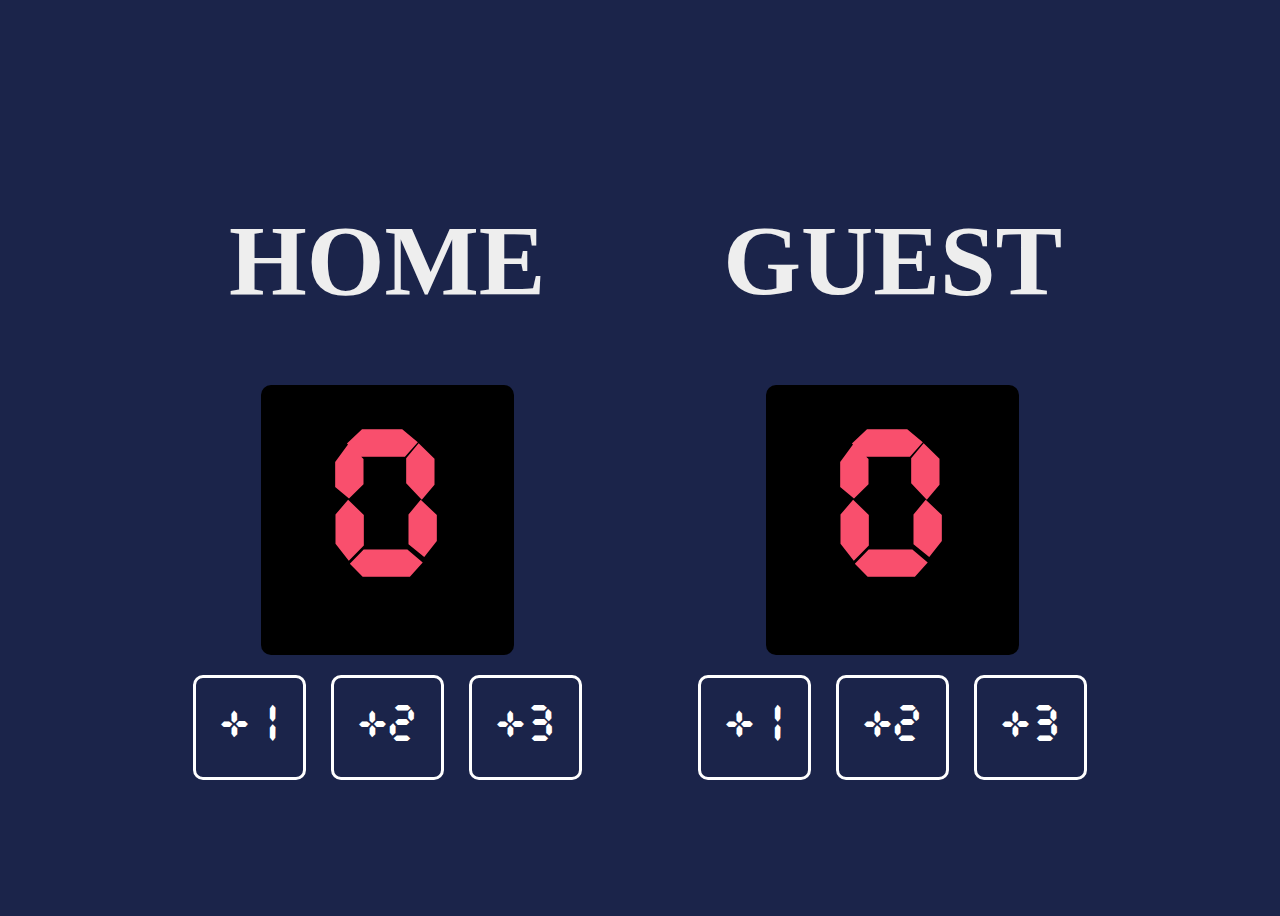
<file: Basket ball score/index.html>
<!DOCTYPE html>
<html lang="en">
<head>
    <meta charset="UTF-8">
   <link rel="stylesheet" href="style.css">
    <meta name="viewport" content="width=device-width, initial-scale=1.0">
    <title>BasketBall ScoreBoard </title>
  
</head>
<body>
    <div class="container">
        <div class="home">
            <h1>HOME</h1>
            <div class="counter-home">
                <h1 class="counter1" id="first_counter">0</h1>
            </div>
            <div class="button">
                <div class="one" id="add-one">+1</div>
                <div class="two" id="add-two">+2</div>
                <div class="three" id="add-three">+3</div>

            </div>

        </div>
        <div class="guest">
                <h1>GUEST</h1>
                <div class="counter-guest">
                    <h1 class="counter2" id="second_counter">0</h1>
                </div>
                <div class="button">
                    <div class="one" id="add-one-s">+1</div>
                    <div class="two" id="add-two-s">+2</div>
                    <div class="three" id="add-three-s">+3</div>
    
                </div>
    
            </div>
        </div>
    </div>
    <script src="script.js" ></script>
</body>
</html>
</file>
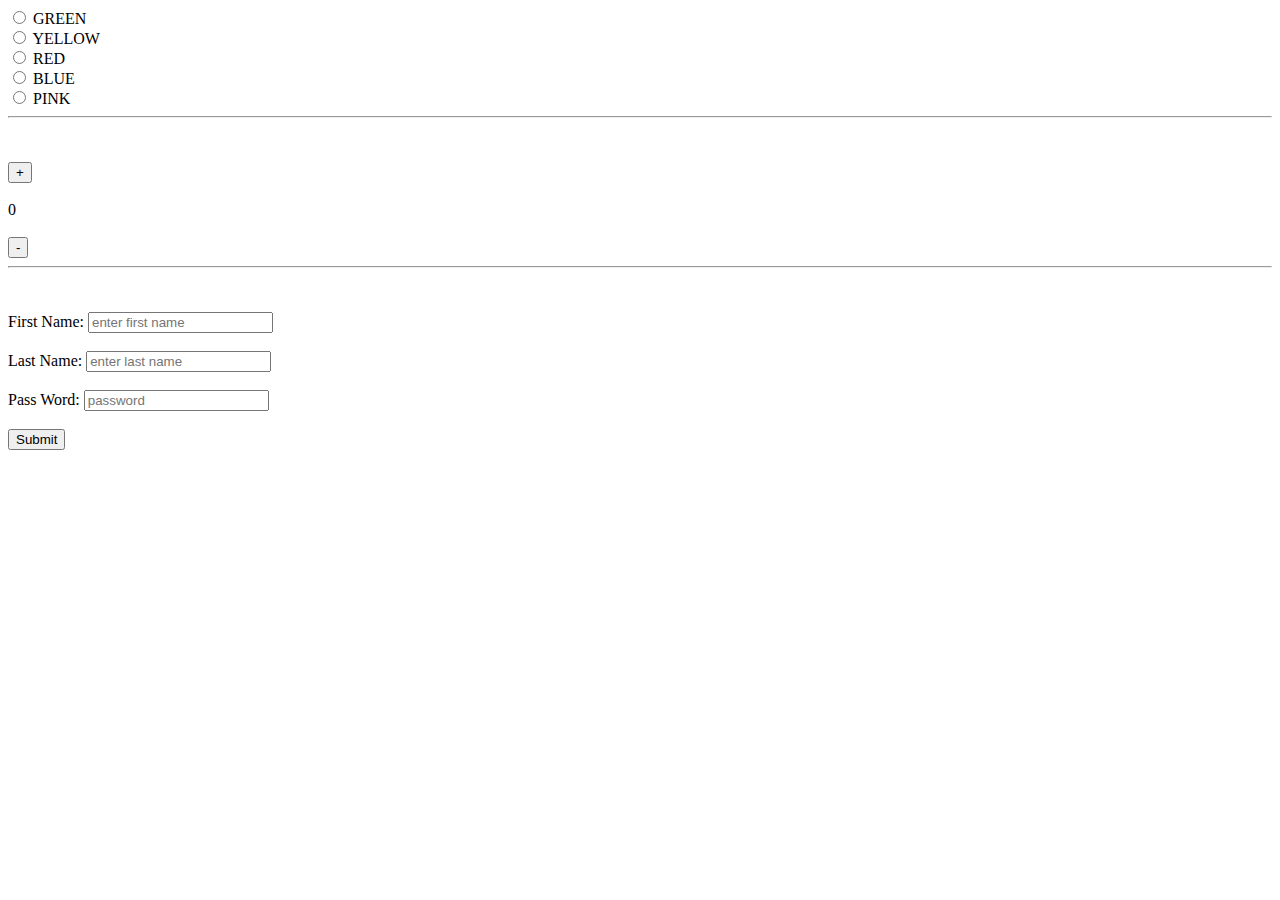
<file: event handling 1/index.html>
<!DOCTYPE html>
<html lang="en">
<head>
    <meta charset="UTF-8">
    <meta name="viewport" content="width=device-width, initial-scale=1.0">
    <title>event handling</title>
</head>
<body>
    <form>
        <input type="radio" id="green" name="fav-language" value="green" >
        <label for="green">GREEN</label><br>
        <input type="radio" id="yellow" name="fav-language" value="yellow">
        <label for="yellow">YELLOW</label><br>
        <input type="radio" id="red" name="fav-language" value="red">
        <label for="red">RED</label><br>
        <input type="radio" id="blue" name="fav-language" value="blue">
        <label for="blue">BLUE</label><br>
        <input type="radio" id="pink" name="fav-language" value="pink">
        <label for="pink">PINK</label><br>

    </form>
    <hr><br><br>
    <div class="container">
        <button><div class="plusbtn" id="plus">+</div></button><br><br>
         <div class="main1" id="initial_point">0</div><br>
        <button><div class="minusbtn" id="minus">-</div></button>
    </div>
    <hr><br><br>

    <form action="POST" id="second_form">
        <div>
            <label for="fname">First Name:</label>
            <input type="text" id="fname" name="fname" placeholder="enter first name">
        </div><br>
        <div>
            <label for="lname">Last Name:</label>
            <input type="text" id="lname" name="lname" placeholder="enter last name">
        </div><br>
        <div>
            <label for="psword">Pass Word:</label>
            <input type="password" id="psword" name="psword" placeholder="password" >
        </div><br>
        <div>
            
            <input type="submit" id="sub">
        </div>
 </form>
 <div id="div"></div>
    <script>






        //The Color Part

        var green = document.getElementById("green");
        green.onclick = color;

        function color(){
            document.body.style.backgroundColor= "green";
        }
        var yellow = document.getElementById("yellow");
        yellow.onclick = color1;

        function color1(){
            document.body.style.backgroundColor= "yellow";
        }
        var red = document.getElementById("red");
        red.onclick = color2;

        function color2(){
            document.body.style.backgroundColor= "red";
        } 
        var blue = document.getElementById("blue");
        blue.onclick = color3;

        function color3(){
            document.body.style.backgroundColor= "blue";
        }
        var pink = document.getElementById("pink");
        pink.onclick = color4;

        function color4(){
            document.body.style.backgroundColor= "pink";
        }
        

        // The number inc/dec part

       
let initial_point= document.getElementById("initial_point")
let incOne = document.getElementById("plus")
let decOne = document.getElementById("minus")


var currentNumber=parseInt(initial_point.textContent);

incOne.addEventListener('click',function(){
    var currentNumber=parseInt(initial_point.textContent);
    initial_point.textContent = currentNumber + 1;
})

decOne.addEventListener('click',function(){
    var currentNumber=parseInt(initial_point.textContent);
    initial_point.textContent = currentNumber - 1;
})

           //js for second form part
           
var form=document.getElementById("second_form")
var fname=document.getElementById("fname")
var lname=document.getElementById("lname")
var psword=document.getElementById("psword")
var sub=document.getElementById("sub")
var newer=document.createElement("p")

sub.onclick = done;
function done(e){
    e.preventDefault()
    if( fname.value == 0){
        fname.style.backgroundColor="pink"
    }
    if(lname.value == 0){
        lname.style.backgroundColor="pink"
    }
    if(psword.value == 0){
        psword.style.backgroundColor="pink"
    }
    else{
        form.style.display="none";
        newer.innerHTML="form submitted"
        document.getElementById("div").appendchild(newer)
    }
}

    

    </script>
</body>
</html>
</file>
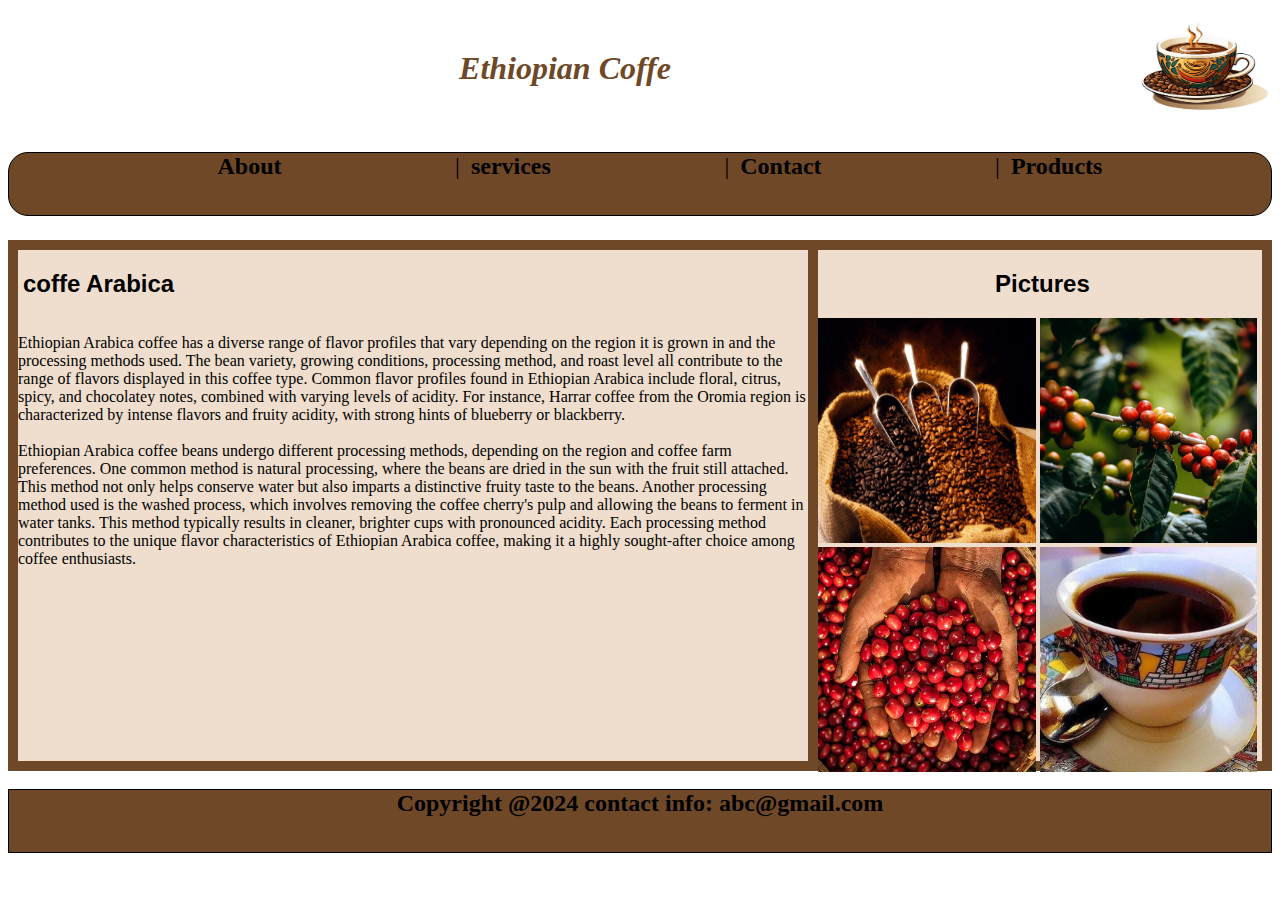
<file: HTML 5 Semantics/index.html>
<!DOCTYPE html>
<html lang="en">
<head>
    <link rel="stylesheet" href="style.css">
    <meta charset="UTF-8">
    <meta name="viewport" content="width=device-width, initial-scale=1.0">
    <title>Document</title>
</head>
<body>
    <header >
        <h1>Ethiopian Coffe</h1>
         <img  src="new coffe.avif" height="120px" width="150px">
         </header>
        <nav>
            <ul type="none">
            <li><b>About</b></li>
            <li><b>services</b></li>
            <li><b>Contact</b></li>
            <li><b>Products</b></li>
            </ul>
        </nav>
    
    
    
    
    
        <div>
            <div class="headdiv">
            <h2>coffe Arabica</h2>
            
        <p>Ethiopian Arabica coffee has a diverse range of flavor profiles
            that vary depending on the region it is grown in and 
            the processing methods used. The bean variety, growing
             conditions, processing method, and roast level all 
             contribute to the range of flavors displayed in this
              coffee type. Common flavor profiles found in Ethiopian 
              Arabica include floral, citrus, spicy, and chocolatey 
              notes, combined with varying levels of acidity.
               For instance, Harrar coffee from the Oromia region is 
               characterized by intense flavors and fruity acidity,
                with strong hints of blueberry or blackberry.
            <br>
            <br>
            Ethiopian Arabica coffee beans undergo different 
            processing methods, depending on the region and coffee
             farm preferences. One common method is natural processing, 
             where the beans are dried in the sun with the fruit still attached.
              This method not only helps conserve water but also imparts
               a distinctive fruity taste to the beans. Another processing 
               method used is the washed process, which involves removing the
                coffee cherry's pulp and allowing the beans to ferment in water 
                tanks. This method typically results in cleaner, brighter cups
                 with pronounced acidity. Each processing method contributes to
                  the unique flavor characteristics of Ethiopian Arabica coffee, making it a highly sought-after
             choice among coffee enthusiasts.</p>
            
            </div>
            
            <aside>
                <h2>Pictures</h2>
                <img src="81DLJc5I5XL.jpg" >
                <img src="coffe pic 2.avif" > 
                <img src="coffe pic 3.webp">
                <img src="coffe pic 4.webp">
         
            </aside>
        </div>
           <br>
    <footer>
        <b><span>Copyright @2024</span>
        <span>contact info: abc@gmail.com </span>
     </b>
    </footer>
   
</body>
</html>
</file>
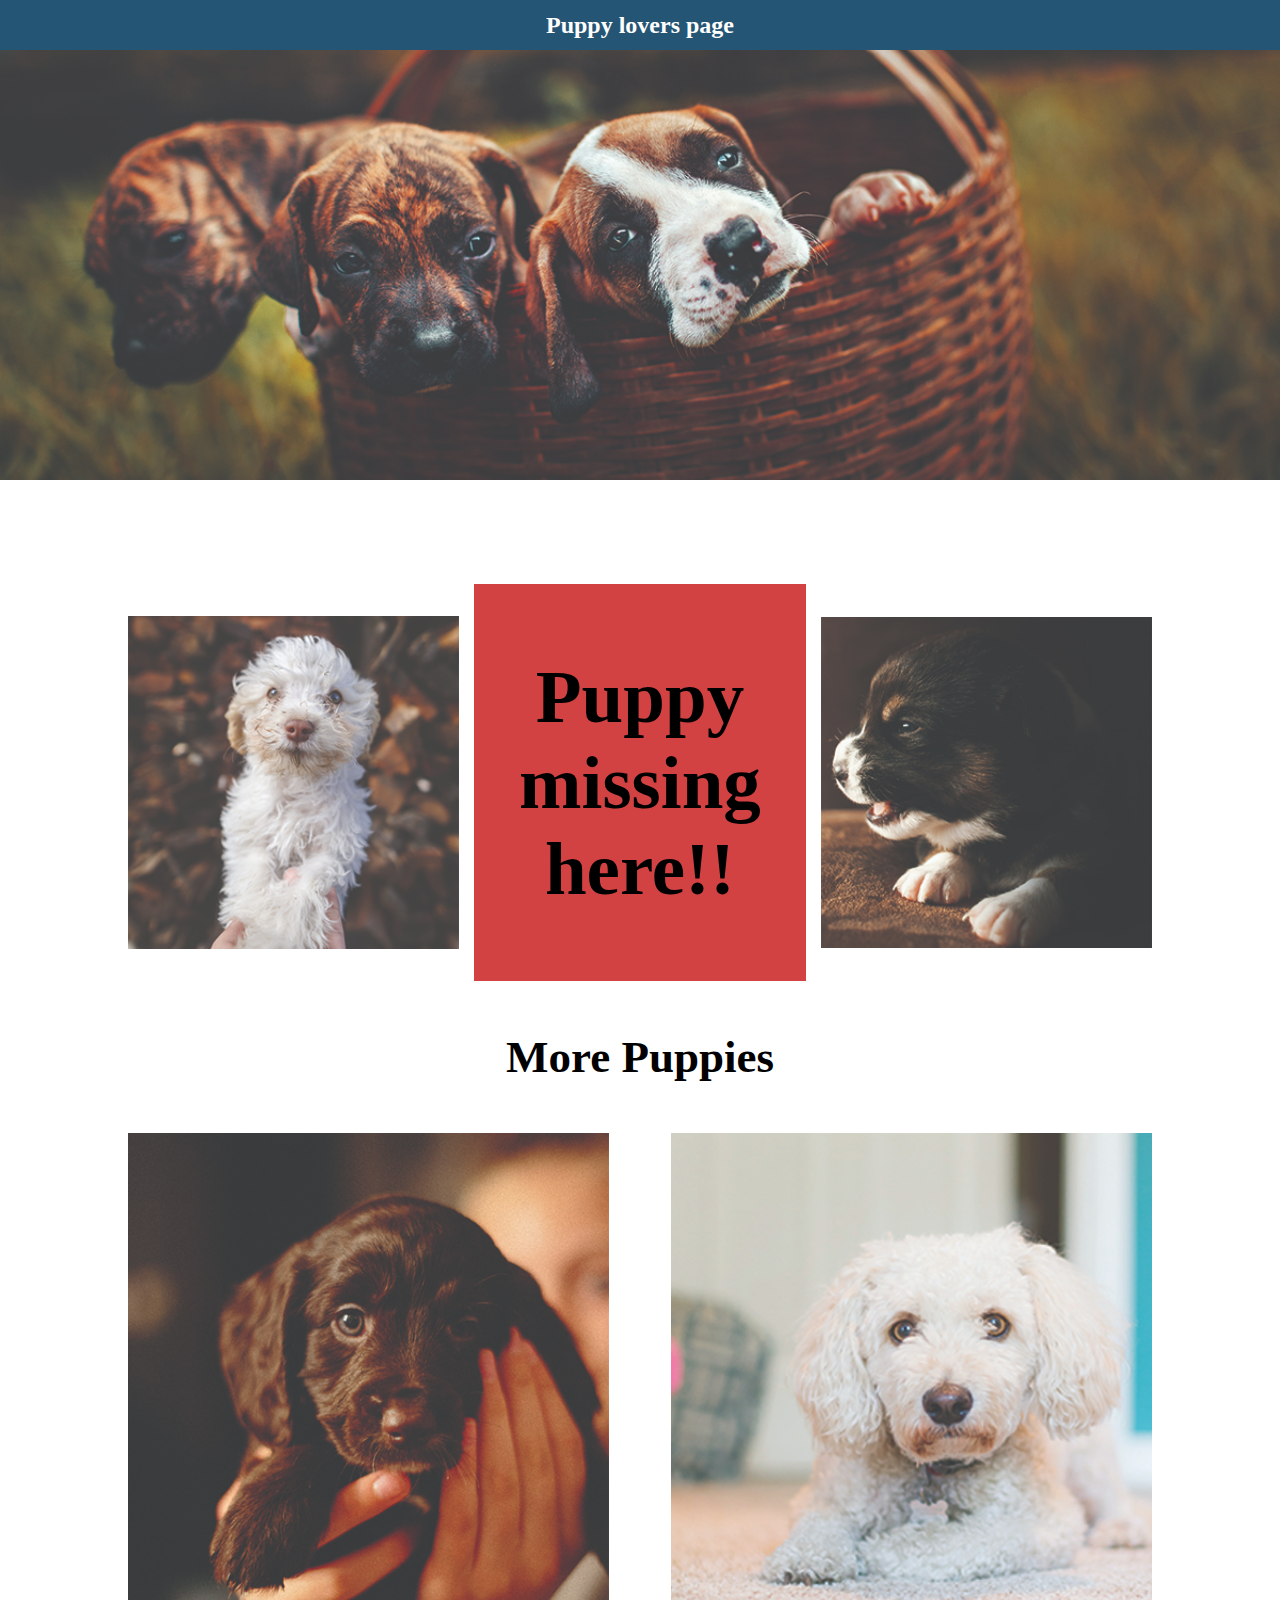
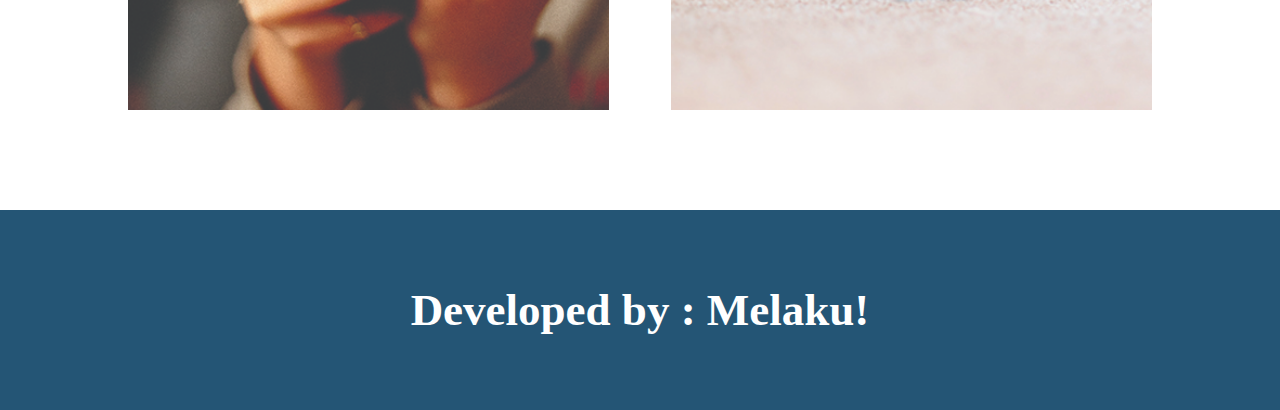
<file: puppy 1/index.html>
<!DOCTYPE html>
<html lang="en">
<head>
    <meta charset="UTF-8">
    <meta name="viewport" content="width=device-width, initial-scale=1.0">
    <link rel="stylesheet" href="style.css">
    <title>puppy</title>
</head>
<body>
    <div class="header">
        <h2>Puppy lovers page</h2>
    </div>
    <div class="banner">
        <img src="images/banner-puppies.jpg" alt="">
    </div>
    <div class="container">
        <div class="list">
            <img src="images/puppy-1.jpg" alt="">
            <div class="missing-puppy"><h2>Puppy missing here!!</h2></div>
            <img src="images/puppy-2.jpg" alt="">
        </div>
        <div class="more">
            <h2>More Puppies</h2>
        </div>
        <div class="more-puppies">
            <img src="images/puppy-3.jpg" alt="">
            <img src="images/puppy-4.jpg" alt="">
        </div>
    </div>
    <div class="footer">
        <h2>Developed by : Melaku!</h2>
    </div>
</body>
</html>
</file>
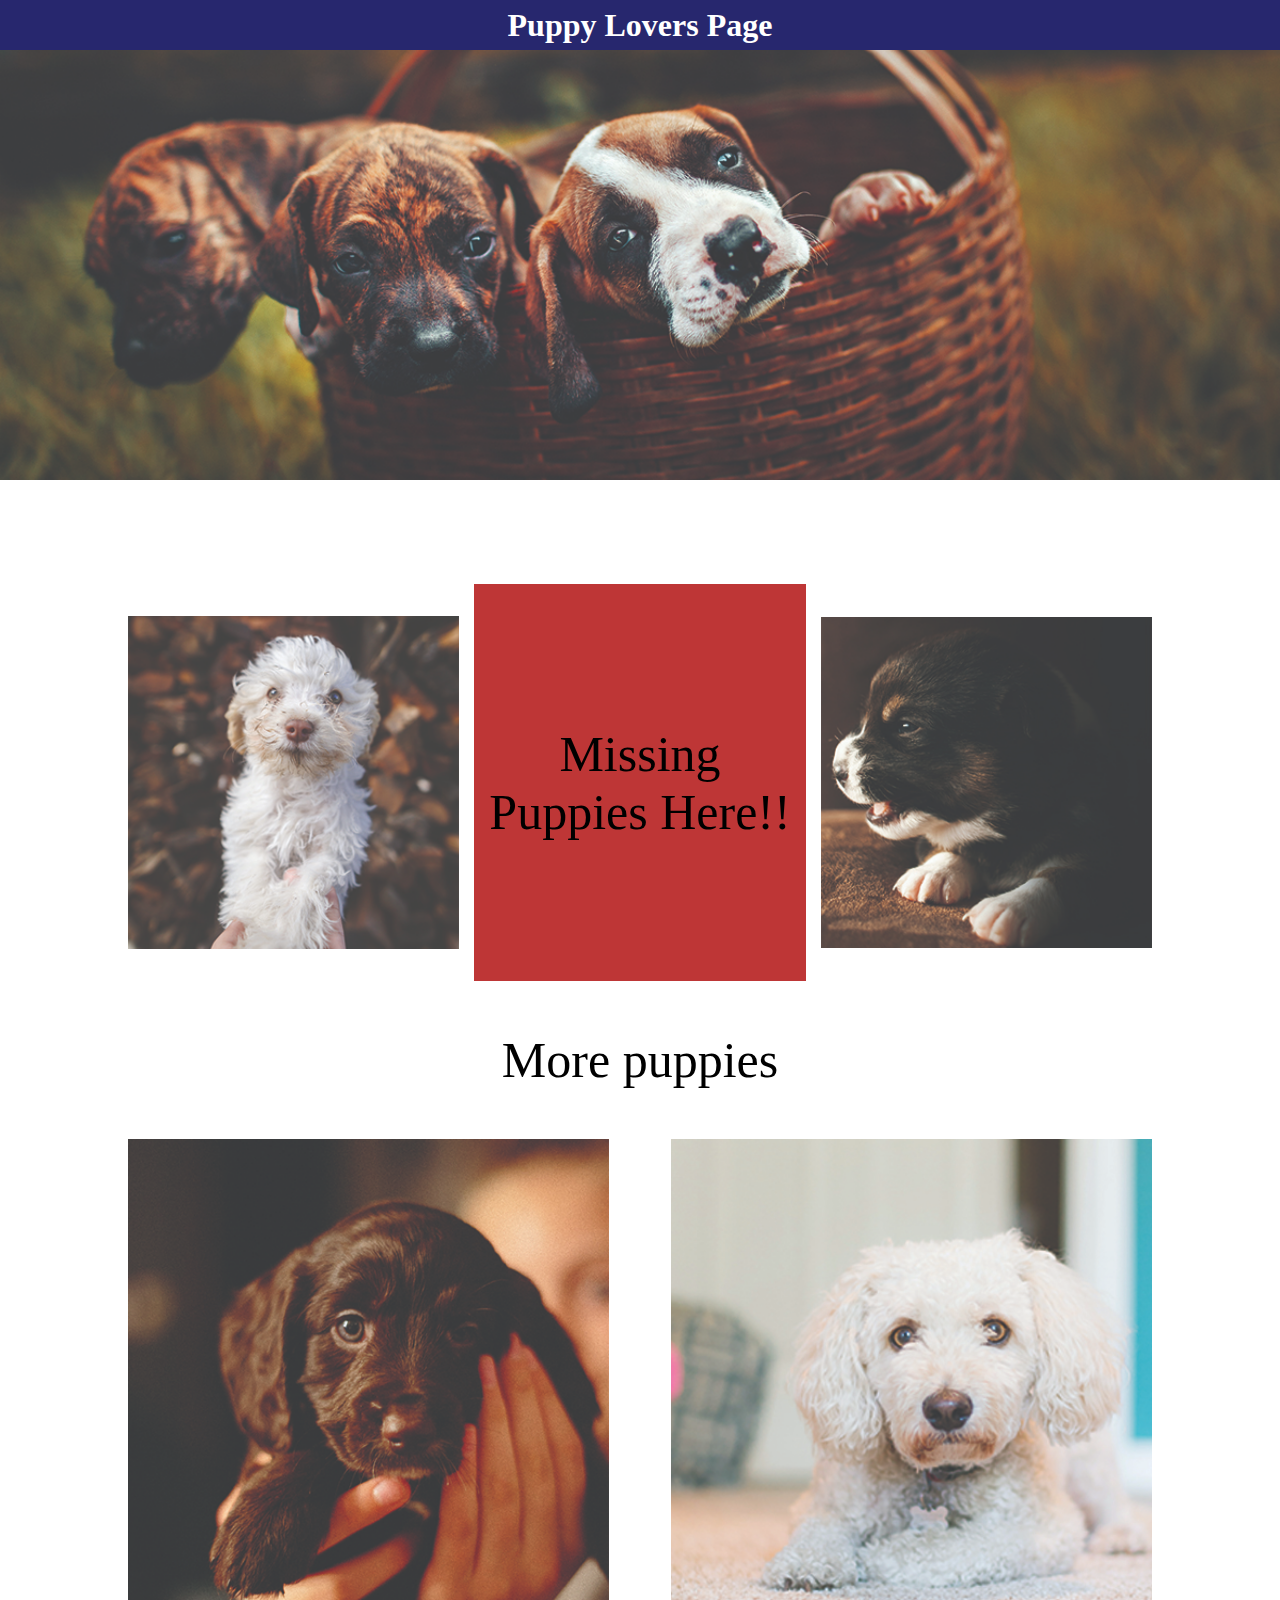
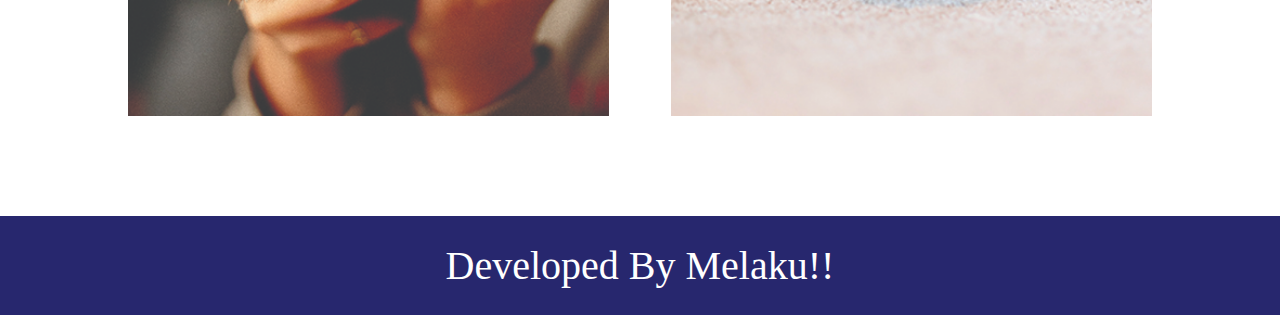
<file: Responsive web design/index.html>
<!DOCTYPE html>
<html lang="en">
<head>
    <meta charset="UTF-8">
    <meta name="viewport" content="width=device-width, initial-scale=1.0">
    <link rel="stylesheet"  href="style.css">
    <title>puppy practice 3</title>
</head>
<body>
    <div class="header"><h1>Puppy Lovers Page</h1></div>

    <div class="banner">
        <img src="Assets/banner-puppies.jpg">
    </div>
    <div class="container">
        <div class="lists">
            <img src="Assets/puppy-1.jpg">
            <div class="missing">Missing Puppies Here!!</div>
            <img src="Assets/puppy-2.jpg">
        </div>

        <div class="more">More puppies </div>

        <div class="more-puppies">
            <img src="Assets/puppy-3.jpg">
            <img src="Assets/puppy-4.jpg" alt="">
        </div>
</div>
<div class="footer">Developed By Melaku!!</div>

    
</body>
</html>
</file>
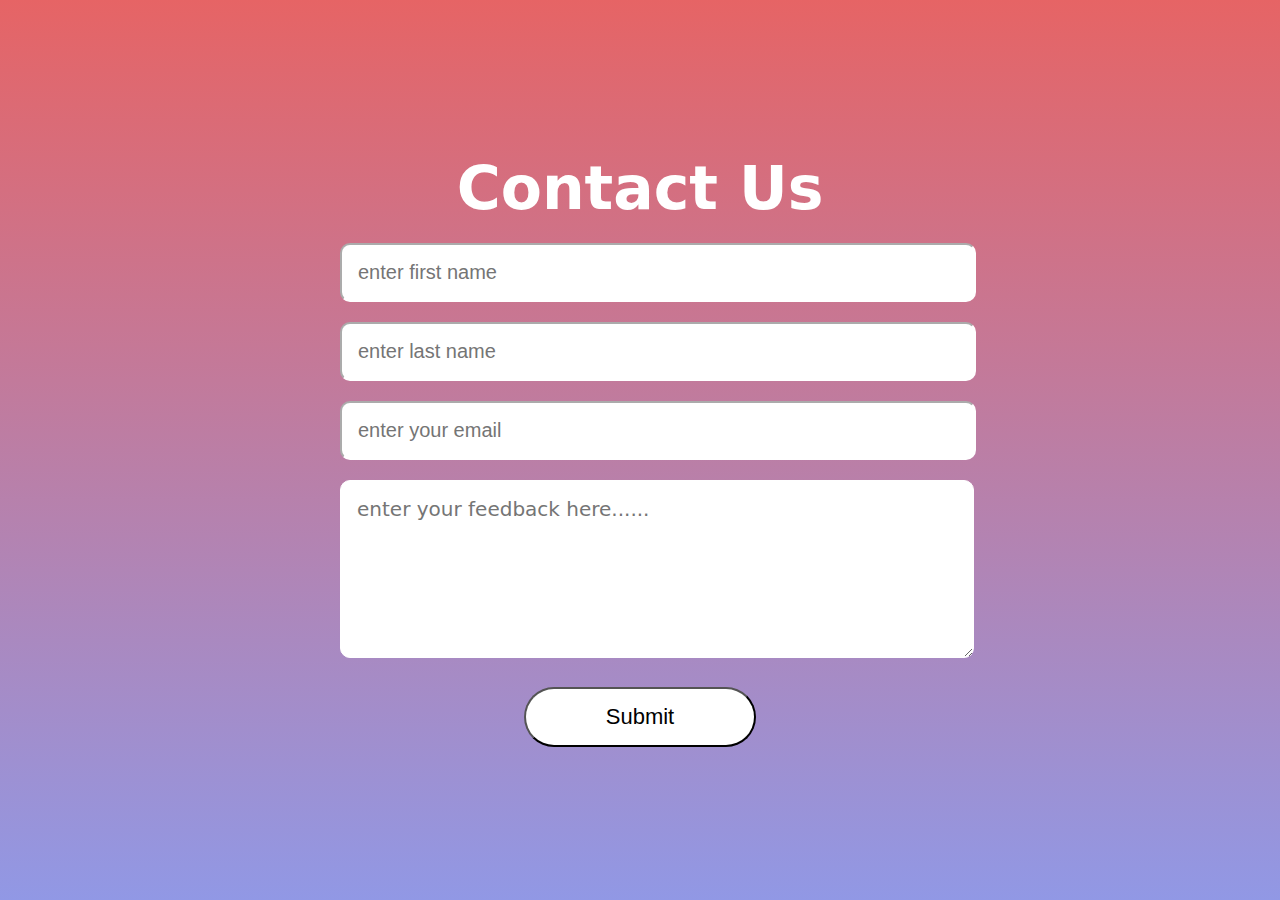
<file: for.html>
<!DOCTYPE html>
<html lang="en">
<head>
    <link rel="stylesheet" href="for.css">
    <meta charset="UTF-8">
    <meta name="viewport" content="width=device-width, initial-scale=1.0">
    <title>Contact Form</title>
</head>
<body>
    <div class="wrapper">
    <h1>Contact Us</h1>
    
    <form>
        
        <input type="text" name="first name" placeholder="enter first name" required><br>
        <input type="text" name="last name" placeholder="enter last name" required><br>
        <input type="text" name="email" placeholder="enter your email" required><br>
        <textarea rows="6" cols="60" name="message" placeholder="enter your feedback here...... " required></textarea><br>
        <button type="submit">Submit</button>
        
        </form>
    </div>
</body>
    
</body>
</html>
</file>
<file: Basket ball score/style.css>
@font-face {
    font-family: 'time';
    src: url(CursedTimerUlil-Aznm.ttf);
}
body{
    background-color:#1B244A;
   
}

.container{
    background-color: ;
    justify-content: center;
    display: flex;
    align-items: center;
    height: 100vh;
}
.home{
    background-color:;
    width: 40%;
    text-align: center;

    h1{
        font-size:100px ;
        color:#EEEEEE;

    }

    .counter1{
        font-size:180px ;
        color: #F94F6D;
        font-family: time;
        font-weight: 400px;
        display: flex;
        justify-content: center;
        align-items: center;
        
        
        
        

    }
    .counter-home{
        background-color: black;
        height: 30vh;
        width: 50% ;
        border-radius:10px;
        display: flex;
        justify-content: center;
        margin: auto;
        
        
    }
    .button{
        display: flex;
        justify-content: center;
        gap: 25px;
        width: 60%;
        margin: auto;
    }

       

    
    .one ,.two,.three{
        border:  solid white;
        border-radius: 10px;
        font-size: 45px;
        padding: 25px;
        margin-top: 20px;
        color: white;
        font-family: time;


        
    }
    
}

.guest{
    background-color:;
    width: 40%;
    text-align: center;

    
    h1{
        font-size:100px ;
        color:#EEEEEE;

    }
    .counter2{
        
        color: #F94F6D;
        font-family: time;
        font-size:180px;
        font-weight: 400px;
        display: flex;
        justify-content: center;
        align-items: center;
    }
    
    .counter-guest{
        background-color: black;
        height: 30vh;
        width: 50% ;
        border-radius:10px;
        display: flex;
        justify-content: center;
        margin: auto;
        
        
    }
    .button{
        display: flex;
        justify-content: center;
        gap: 25px;
        width: 60%;
        margin: auto;
    }

       

    
    .one ,.two,.three{
        border:  solid white;
        border-radius: 10px;
        font-size: 45px;
        padding: 25px;
        margin-top: 20px;
        color: white;
        font-family: time;


        
    }
    

}
</file>
<file: HTML 5 Semantics/style.css>
header{
    display: flex;
    justify-content: space-between;
    align-items: center;
     position: relative;
}


h1{
  text-align: center;
    flex: 1;
    color:#6f4827;
    font-style: oblique;
    
    
}

h2{
    font-family: Arial, sans-serif;
    color:black;
    padding-left: 5px;
    
}

ul{
    
   display: flex;
    justify-content: space-evenly;
    border: solid 1px ; 
    border-radius: 20px; 
    background-color:#6f4827;
    height: 62px;
    font-size: x-large;
    text-align: center;

   
}
nav li + li:before{
    content: " | ";
    padding: 0 5px;
}


div{
    display: flex;
    color:black;
    background-color: #EFDECD;
    border: solid 5px #6f4827 ;
    
    
}
.headdiv{
  flex-direction: column;
}


  footer {
   
    border: 1px solid;
    height: 22px; 
    text-align: center;
    flex: 1;
    background-color:#6f4827;
    height: 62px;
   font-size: x-large;
    
  }
  aside{
    border: solid 5px #6f4827;
    flex: wrap;
  }
aside img{
  height: 44%;
  width: 49%;
  flex: wrap;
}
aside h2{
  text-align: center;
    flex: 1;
    color:black;
    
    
}
</file>
<file: puppy 1/style.css>
*{
    padding: 0;
    margin: 0;
}
body{
    height: 100vh;
}
.header{
    width: 100%;
    background-color: rgb(36, 85, 117);
    height: 50px;
    display: flex;
    justify-content: center;
    align-items: center;
    color: white;
    position: fixed;
    top: 0;
}
.banner{
    img{
        width: 100%;
    }
}
.container{
    display: flex;
    align-items: center;
    margin-left: 10%;
    margin-right: 10%;
    padding:100px 0px;
    flex-direction: column;
}
.list{
    width: 100%;
    display: flex;
    justify-content: center;
    align-items: center;
    gap: 15px;
    img{
        width: 33%;
    }
}
.missing-puppy{
    background-color: rgb(210, 66, 66);
    width: 33%;
    display: flex;
    align-items: center;
    text-align: center;
    height: 397px;
    

    font-size: 50px;
}
.more{
    margin:50px;
    font-size:30px;
}
.more-puppies{
    width: 100%;
    display: flex;
    justify-content: space-between;
    img{
        width: 47%;
    }
}
.footer{
    background-color: rgb(36, 85, 117);
    display: flex;
    justify-content: center;
    align-items: center;
    height: 200px;
    font-size: 30px;
    color: white;
}
</file>
<file: Responsive web design/style.css>
*{
    padding: 0;
    margin: 0;
}

.header{
    background-color: rgb(39, 39, 110);
    color:white;
    width: 100%;
    display: flex;
    justify-content: center;
    align-items: center;
    height: 50px;
    top:0;
    position: fixed;
    }
    
    .banner{
        img{
            width:100%;
    }
}
.container{
    display: flex;
    align-items: center;
    flex-direction: column;
    margin-left:  10%;
    margin-right: 10%;
    padding:100px 0px;
   
    


}
.lists{
    width: 100%;
   
    display: flex;
    justify-content: center;
    align-items: center;
    gap: 15px;
    img{
        width: 33%;
        
    }
}
.missing{
    width: 33%;
    background-color:rgb(190, 54, 54);
    display: flex;
    justify-content: center;
    align-items: center;
    text-align: center;
    font-size: 50px;
    height: 397px;
}

    .more{
        margin:50px;
        font-size:50px;
}
.more-puppies{
    width: 100%;
  display: flex;
  justify-content: space-between;
    
    img{
        width: 47%;
    }

}
.footer{
    background-color: rgb(39, 39, 110);
    color:white;
    width: 100%;
    display: flex;
    justify-content: center;
    align-items: center;
    height: 99px;
    font-size: 40px;
}

@media(max-width: 576px){
    body{
        background-color: yellow;
    }
    .lists{
        img{
            width: 100%;

        }

       display: flex;
        flex-direction: column;
        justify-content: center;
        align-items: center;
       
    }
.missing{
    font-size: 50px;
    height: 350px;
    width: 100%;
}
.more-puppies{
    display: flex;
    flex-direction: column;
    justify-content: center;
    align-items: center;
    gap: 15px;
    margin-top: 15px;
  
    img{
        width: 100%;

    }

}

}

@media(min-width:577px) and (max-width:768px){
    body{
        background-color:rgb(114, 183, 240);
    }
.lists{
    width:100%;
    display: flex;
    justify-content: center;
    align-items:  center;
    justify-content: space-between;
    img{
        width: 47%;
        
    
    }
}
.missing{
    display: none;
    
}
.more-puppies{
    img{
        width: 47%;
    }
   
}


}
</file>
<file: for.css>
*{
    padding: 0;
    margin: 0;
}
body{
    display: flex;
    justify-content: center;
    align-items: center;
    height: 100vh;
    background: linear-gradient(#e66465, #9198e5);
}
.wrapper {
    width: 600px;
    background-color: ;
}
h1{
    
    color: white;
    text-align: center;
    font-size: 60px;
    margin-bottom: 20px;
    font-family: system-ui, -apple-system, BlinkMacSystemFont, 'Segoe UI', Roboto, Oxygen, Ubuntu, Cantarell, 'Open Sans', 'Helvetica Neue', sans-serif;
}

input{
    background-color: white;
    width: 100%;
    font-size: 20px;
    padding: 16px 16px;
    border-radius: 10px;
    border-color: white;
    margin-bottom: 20px;
    


}
textarea{
    
    background-color: white;
    width: 100%;
    font-size: 20px;
    padding: 16px 16px;
    border-radius: 10px;
    border-color: white;
    margin-bottom: 25px;
    font-family: system-ui, -apple-system, BlinkMacSystemFont, 'Segoe UI', Roboto, Oxygen, Ubuntu, Cantarell, 'Open Sans', 'Helvetica Neue', sans-serif;

}
input:focus-within{
    outline:none;
    border-color:aquamarine;
    border-width: 3px;
}
textarea:focus-within{
    outline:none;
    border-color: aquamarine;
    border-width: 3px;
}
button{
    background-color: white;
    border-radius: 60px;
    border-color: black;
    font-size: 22px;
    padding: 15px 80px;
    text-align: center;
    display:flex;
    margin: auto;

}
button:hover{
    opacity: 60%;
    cursor:pointer;
    border-color: rgb(0, 255, 0);
    
}

@media only screen and (max-width:768px) {
    .wrapper{
        width: 350px;;
    }
}
</file>
